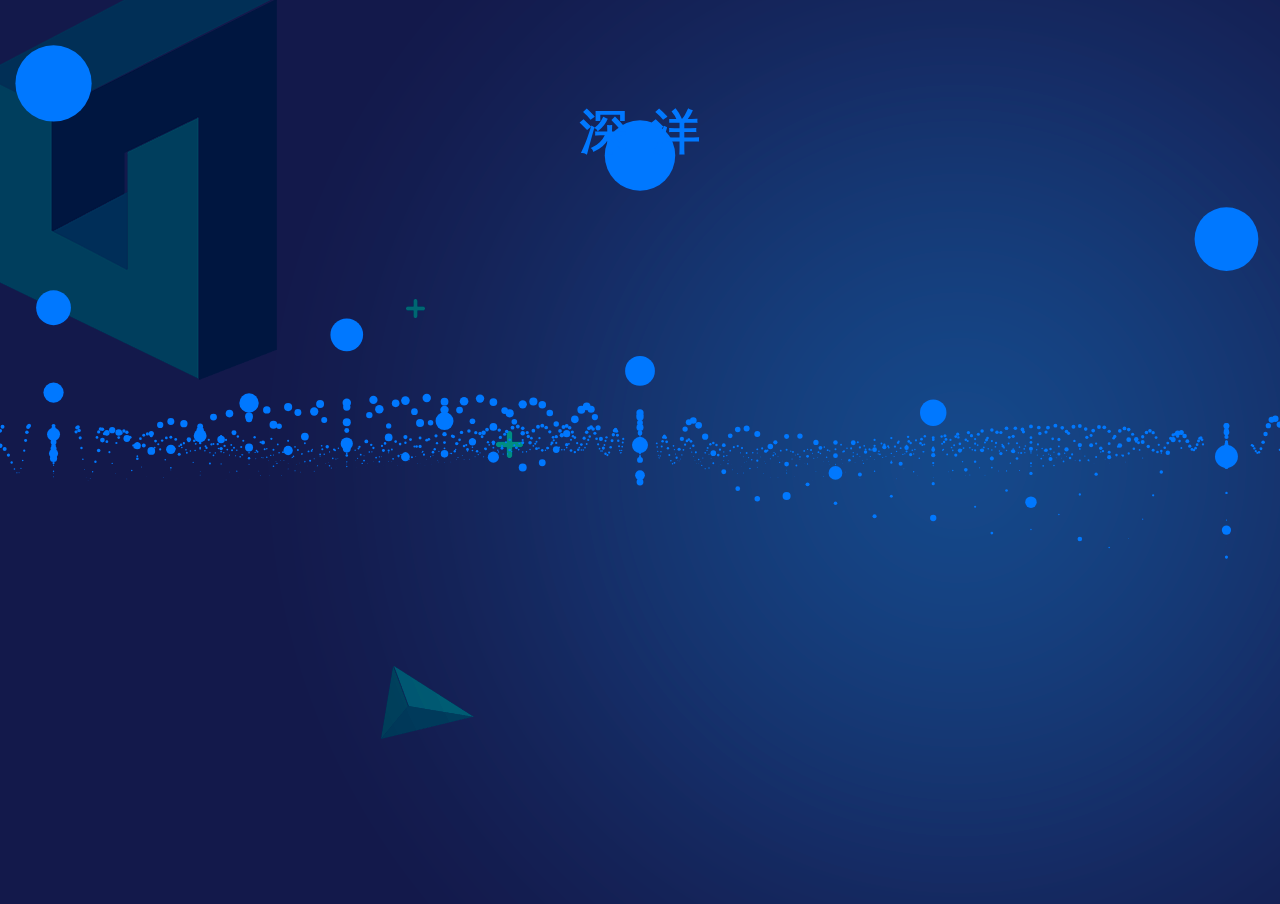
<file: three-js/canvas_particles_waves/index.html>
<!DOCTYPE html>
<html lang="en">
	<head>
		<title>three.js canvas - particles - waves</title>
		<meta charset="utf-8">
		<meta name="viewport" content="width=device-width, user-scalable=no, minimum-scale=1.0, maximum-scale=1.0">
		<style>
			body {
				/* background-color: #000000; */
				margin: 0px;
				overflow: hidden;
				background-image: url('../img/bg.png');
			}
			a {
				color:#0078ff;
			}
			.title {
				color: #0078ff;
				font-size: 48px;
				font-weight: bold;
				margin: 0 auto;
				text-align: center;
				position: absolute;
				top: 100px;
				height: 300px;
				width: 100%;
				z-index: 1024;
			}
		</style>
	</head>
	<body>
		<div class="title">深&nbsp;&nbsp;洋</div>
		<script src="../js/three.js"></script>

		<script src="../js/Projector.js"></script>
		<script src="../js/CanvasRenderer.js"></script>

		<script src="../js/stats.min.js"></script>
		<div id="wave-container">
		</div>

		<script>
			var SEPARATION = 100, AMOUNTX = 50, AMOUNTY = 50;
			var container, stats;
			var camera, scene, renderer;
			var particles, particle, count = 0;
			var mouseX = 0, mouseY = 0;
			var windowHalfX = window.innerWidth / 2;
			var windowHalfY = window.innerHeight / 2;
			init();
			animate();
			function init() {
				// container = document.createElement( 'div' );
				container = document.getElementById( 'wave-container' );
				// document.body.appendChild( container );
				camera = new THREE.PerspectiveCamera( 75, window.innerWidth / window.innerHeight, 1, 10000 );
				camera.position.z = 1000;
				scene = new THREE.Scene();
				particles = new Array();
				var PI2 = Math.PI * 2;
				var material = new THREE.SpriteCanvasMaterial( {
					color: 0x0078ff,
					program: function ( context ) {
						context.beginPath();
						context.arc( 0, 0, 0.5, 0, PI2, true );
						context.fill();
					}
				} );
				var i = 0;
				for ( var ix = 0; ix < AMOUNTX; ix ++ ) {
					for ( var iy = 0; iy < AMOUNTY; iy ++ ) {
						particle = particles[ i ++ ] = new THREE.Sprite( material );
						particle.position.x = ix * SEPARATION - ( ( AMOUNTX * SEPARATION ) / 2 );
						particle.position.z = iy * SEPARATION - ( ( AMOUNTY * SEPARATION ) / 2 );
						scene.add( particle );
					}
				}
				renderer = new THREE.CanvasRenderer({alpha: true});
				renderer.setPixelRatio( window.devicePixelRatio );
				renderer.setSize( window.innerWidth, window.innerHeight );
				container.appendChild( renderer.domElement );
				stats = new Stats();
				// container.appendChild( stats.dom );
				document.addEventListener( 'mousemove', onDocumentMouseMove, false );
				document.addEventListener( 'touchstart', onDocumentTouchStart, false );
				document.addEventListener( 'touchmove', onDocumentTouchMove, false );
				//
				window.addEventListener( 'resize', onWindowResize, false );
			}
			function onWindowResize() {
				windowHalfX = window.innerWidth / 2;
				windowHalfY = window.innerHeight / 2;
				camera.aspect = window.innerWidth / window.innerHeight;
				camera.updateProjectionMatrix();
				renderer.setSize( window.innerWidth, window.innerHeight );
			}
			//
			function onDocumentMouseMove( event ) {
				mouseX = event.clientX - windowHalfX;
				mouseY = event.clientY - windowHalfY;
			}
			function onDocumentTouchStart( event ) {
				if ( event.touches.length === 1 ) {
					event.preventDefault();
					mouseX = event.touches[ 0 ].pageX - windowHalfX;
					mouseY = event.touches[ 0 ].pageY - windowHalfY;
				}
			}
			function onDocumentTouchMove( event ) {
				if ( event.touches.length === 1 ) {
					event.preventDefault();
					mouseX = event.touches[ 0 ].pageX - windowHalfX;
					mouseY = event.touches[ 0 ].pageY - windowHalfY;
				}
			}
			//
			function animate() {
				requestAnimationFrame( animate );
				render();
				stats.update();
			}
			function render() {
				camera.position.x += ( mouseX - camera.position.x ) * .05;
				camera.position.y += ( - mouseY - camera.position.y ) * .05;
				camera.lookAt( scene.position );
				var i = 0;
				for ( var ix = 0; ix < AMOUNTX; ix ++ ) {
					for ( var iy = 0; iy < AMOUNTY; iy ++ ) {
						particle = particles[ i++ ];
						particle.position.y = ( Math.sin( ( ix + count ) * 0.3 ) * 50 ) +
							( Math.sin( ( iy + count ) * 0.5 ) * 50 );
						particle.scale.x = particle.scale.y = ( Math.sin( ( ix + count ) * 0.3 ) + 1 ) * 4 +
							( Math.sin( ( iy + count ) * 0.5 ) + 1 ) * 4;
					}
				}
				renderer.render( scene, camera );
				count += 0.1;
			}
		</script>
	</body>
</html>
</file>
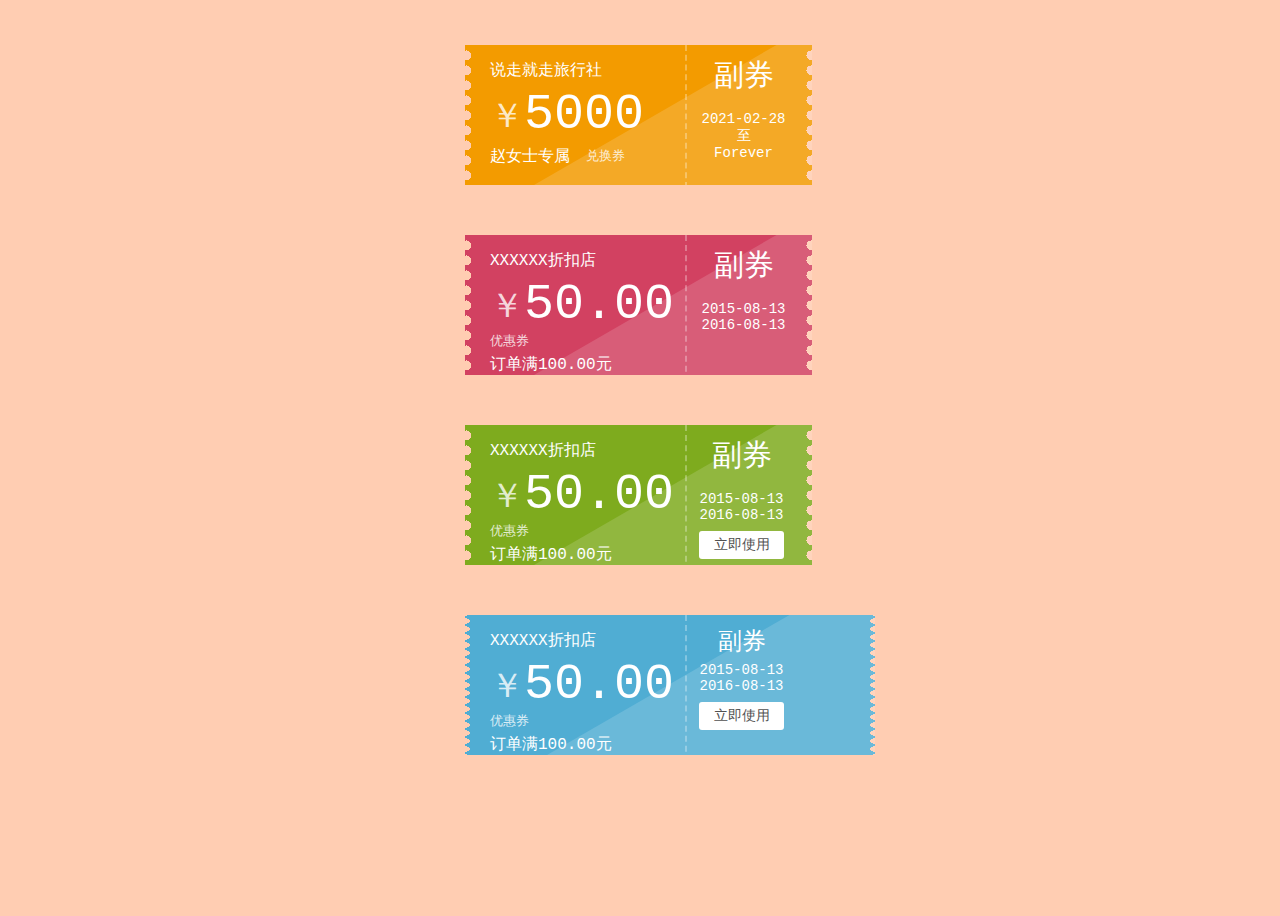
<file: gif-exchange/list.html>
<html>
  <head>
    <link rel="stylesheet" type="text/css" href="./css/timer-count-down.css">
    <link rel="stylesheet" type="text/css" href="./css/main.css">
    <meta name="viewport" content="width=device-width, initial-scale=1, shrink-to-fit=no">
    <meta charset="utf-8">
    <title>兑换券</title>
  </head>
  <body>
 
    <div class="demo first">
     
    <!-- 效果1 begin -->
    <div class="stamp stamp01">
        <div class="par"><p>说走就走旅行社</p><sub class="sign">￥</sub><span>5000</span>&emsp;<p>赵女士专属&emsp;<sub>兑换券</sub></p></div>
        <div class="copy">副券<p>2021-02-28<br>至<br>Forever</p></div>
        <i></i>
    </div>
    <!-- 效果1 end -->
     
    <!-- 效果2 begin -->
    <div class="stamp stamp02">
        <div class="par"><p>XXXXXX折扣店</p><sub class="sign">￥</sub><span>50.00</span><sub>优惠券</sub><p>订单满100.00元</p></div>
        <div class="copy">副券<p>2015-08-13<br>2016-08-13</p></div>
        <i></i>
    </div>
    <!-- 效果2 end -->
     
    <!-- 效果3 begin -->
    <div class="stamp stamp03">
        <div class="par"><p>XXXXXX折扣店</p><sub class="sign">￥</sub><span>50.00</span><sub>优惠券</sub><p>订单满100.00元</p></div>
        <div class="copy">副券<p>2015-08-13<br>2016-08-13</p><a href="#">立即使用</a></div>
        <i></i>
    </div>
    <!-- 效果3 end -->
     
    <!-- 效果4 begin -->
    <div class="stamp stamp04">
        <div class="par"><p>XXXXXX折扣店</p><sub class="sign">￥</sub><span>50.00</span><sub>优惠券</sub><p>订单满100.00元</p></div>
        <div class="copy">副券<p>2015-08-13<br>2016-08-13</p><a href="#">立即使用</a></div>
        <i></i>
    </div>
    <!-- 效果4 end -->
     
    </div>
     
    </body>
</html>
</file>
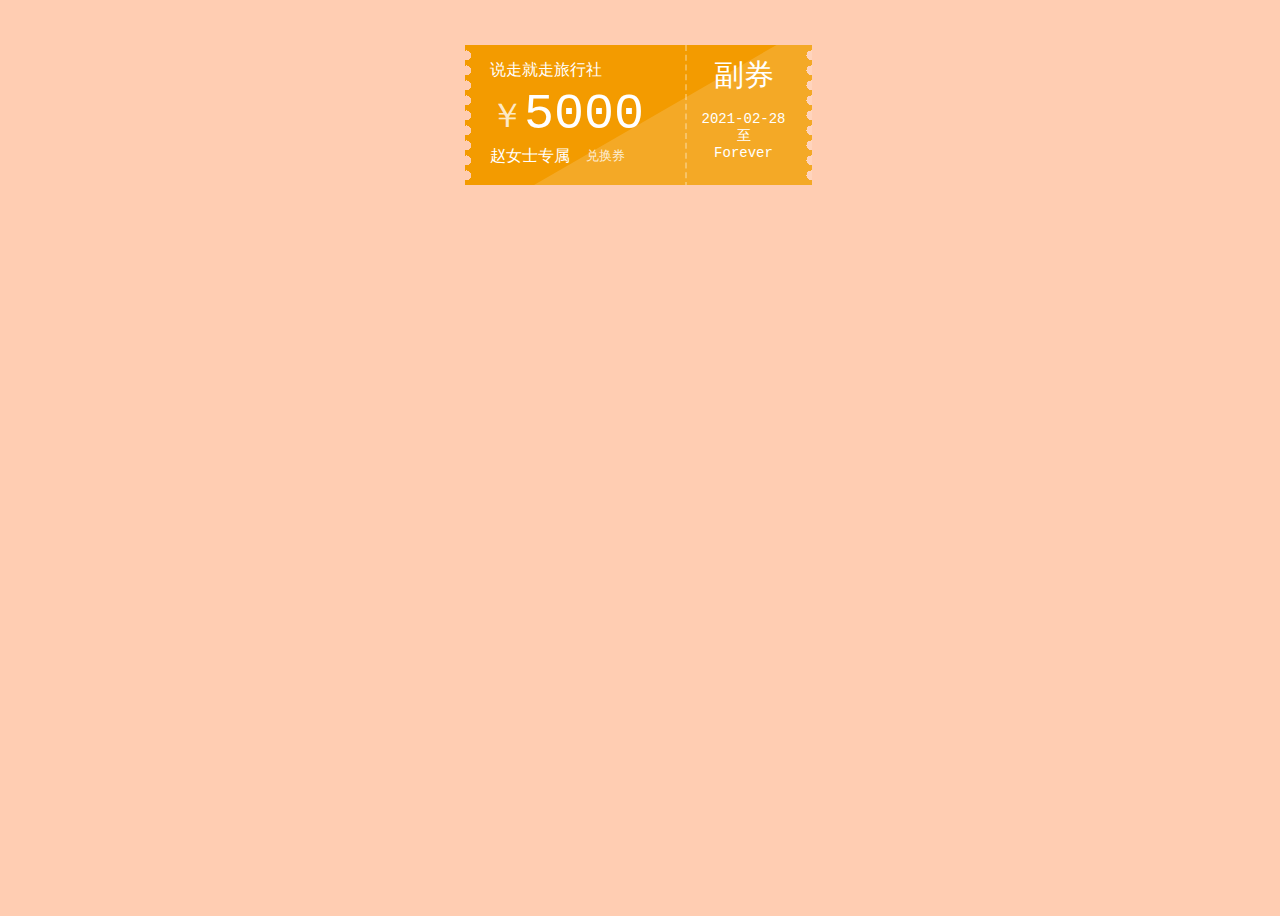
<file: gif-exchange/ticket1.html>
<html>
  <head>
    <link rel="stylesheet" type="text/css" href="./css/timer-count-down.css">
    <link rel="stylesheet" type="text/css" href="./css/main.css">
    <meta name="viewport" content="width=device-width, initial-scale=1, shrink-to-fit=no">
    <meta charset="utf-8">
    <title>兑换券 - 说走就走旅行社</title>
  </head>
  <body>
    <div class="demo first">

      <div class="stamp stamp01">
        <div class="par"><p>说走就走旅行社</p><sub class="sign">￥</sub><span>5000</span>&emsp;<p>赵女士专属&emsp;<sub>兑换券</sub></p></div>
        <div class="copy">副券<p>2021-02-28<br>至<br>Forever</p></div>
        <i></i>
      </div>

    </div>

  </body>
</html>
</file>
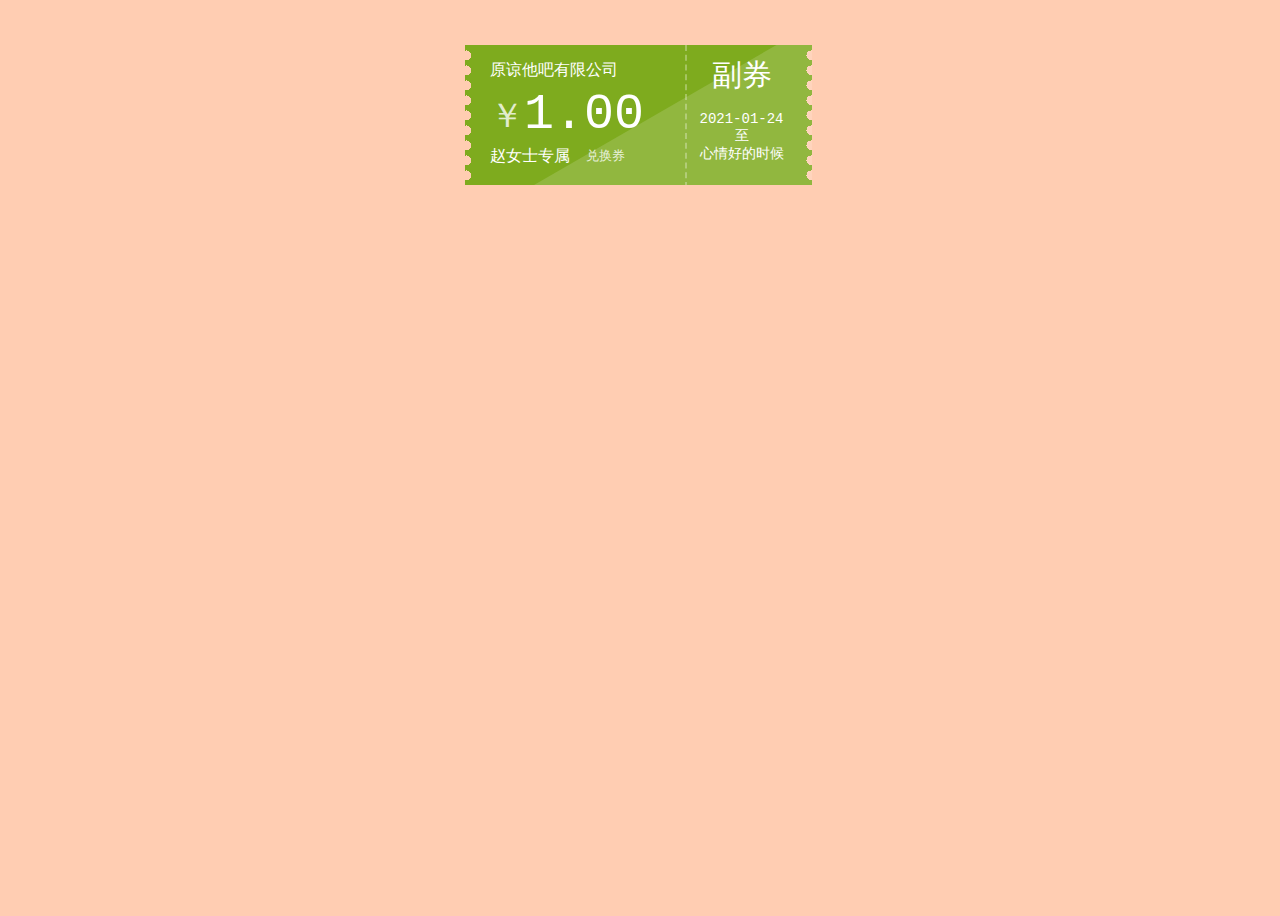
<file: gif-exchange/ticket2.html>
<html>
  <head>
    <link rel="stylesheet" type="text/css" href="./css/timer-count-down.css">
    <link rel="stylesheet" type="text/css" href="./css/main.css">
    <meta name="viewport" content="width=device-width, initial-scale=1, shrink-to-fit=no">
    <meta charset="utf-8">
    <title>兑换券 - 原谅他吧有限公司</title>
  </head>
  <body>
    <div class="demo first">

      <div class="stamp stamp03">
        <div class="par"><p>原谅他吧有限公司</p><sub class="sign">￥</sub><span>1.00</span>&emsp;<p>赵女士专属&emsp;<sub>兑换券</sub></p></div>
        <div class="copy">副券<p>2021-01-24<br>至<br>心情好的时候</p></div>
        <i></i>
      </div>

    </div>

  </body>
</html>
</file>
<file: gif-exchange/css/timer-count-down.css>
*, *::before, *::after {
  box-sizing: border-box;
}

body {
  min-height: 100vh;
  display: -webkit-box;
  display: -ms-flexbox;
  display: flex;
  -webkit-box-pack: center;
      -ms-flex-pack: center;
          justify-content: center;
  -webkit-box-align: center;
      -ms-flex-align: center;
          align-items: center;
  font-family: "Quicksand", sans-serif;
  font-size: 16px;
  background: #FFCDB2;
}

.countdown {
  text-align: center;
}

.timer {
  -webkit-perspective: 1000px;
          perspective: 1000px;
}
.timer .box {
  display: inline-block;
  margin: 1rem;
  width: 10rem;
  text-align: center;
  background: #E5989B;
  -moz-transform-style: preserve-3d;
}
.timer .box:nth-child(2) .value {
  -webkit-animation-delay: 1s;
          animation-delay: 1s;
}
.timer .box:nth-child(3) .value {
  -webkit-animation-delay: 1.8s;
          animation-delay: 1.8s;
}
.timer .box:nth-child(4) .value {
  -webkit-animation-delay: 1.3s;
          animation-delay: 1.3s;
}
.timer .box:nth-child(5) .value {
  -webkit-animation-delay: 2s;
          animation-delay: 2s;
}
.timer .box .spacer {
  position: relative;
  content: '';
  display: block;
  height: 20px;
  background: #FFB4A2;
}
.timer .box .spacer::before, .timer .box .spacer::after {
  content: '';
  position: absolute;
  top: 5px;
  width: 10px;
  height: 10px;
  background: #FFCDB2;
  border-radius: 50%;
}
.timer .box .spacer::before {
  left: .8rem;
}
.timer .box .spacer::after {
  right: .8rem;
}
.timer .box .value {
  position: relative;
  margin: 0;
  padding: 1.2rem 0 2rem;
  font-family: "Graduate", sans-serif;
  font-size: 3em;
  color: rgba(109, 104, 117, 0.6);
  background: #FFB4A2;
  -webkit-transform-origin: top center;
          transform-origin: top center;
  -webkit-animation: wind 4s ease-out alternate infinite;
          animation: wind 4s ease-out alternate infinite;
  box-shadow: 0 15px 10px -10px rgba(181, 131, 141, 0);
}
.timer .box .label {
  margin: 0;
  padding: 1rem;
  color: rgba(255, 255, 255, 0.8);
  background: #E5989B;
}
.timer .box .label::first-letter {
  text-transform: uppercase;
}
.timer .text {
  margin-top: 2rem;
  font-weight: 300;
  font-size: 1.25em;
  text-transform: uppercase;
  letter-spacing: 4px;
  text-align: center;
  color: #B5838D;
}

.expired-timer .box {
  width: 100%;
}

.bus {
  -webkit-transform: scale(0.8);
          transform: scale(0.8);
  position: relative;
  width: 120px;
  height: 100px;
  margin: 3rem auto 4rem;
  border-radius: 30px 30px 0 0;
  background: #6D6875;
}
.bus::before, .bus::after {
  content: '';
  position: absolute;
  top: 100%;
  width: 20px;
  height: 20px;
  border-radius: 0 0 2px 2px;
  background: #6D6875;
}
.bus::before {
  left: .5rem;
}
.bus::after {
  right: .5rem;
}
.bus .windows {
  position: absolute;
  top: 20px;
  left: 0.5rem;
  right: 0.5rem;
  height: 35px;
}
.bus .windows::before, .bus .windows::after {
  content: '';
  position: absolute;
  top: 0;
  width: 48%;
  height: 100%;
  background: rgba(255, 255, 255, 0.7);
}
.bus .windows::before {
  left: 0;
}
.bus .windows::after {
  right: 0;
}
.bus .lights {
  position: absolute;
  bottom: 10px;
  left: .5rem;
  right: .5rem;
  height: 10px;
}
.bus .lights::before, .bus .lights::after {
  content: '';
  position: absolute;
  top: 0;
  width: 10px;
  height: 10px;
  background: #FFB4A2;
  border-radius: 50%;
}
.bus .lights::before {
  left: 16px;
  box-shadow: -16px 0 0 2px rgba(255, 255, 255, 0.5), 14px 0 0 #E5989B;
  -webkit-animation: lighting 6s 2s linear infinite;
          animation: lighting 6s 2s linear infinite;
}
.bus .lights::after {
  right: 16px;
  box-shadow: 16px 0 0 2px rgba(255, 255, 255, 0.5), -14px 0 0 #E5989B;
  -webkit-animation: lighting2 6s 2s linear infinite;
          animation: lighting2 6s 2s linear infinite;
}
.bus .street {
  position: absolute;
  bottom: -30px;
  left: 50%;
  -webkit-transform: translateX(-50%);
          transform: translateX(-50%);
  width: 130px;
  height: 1px;
  background: rgba(181, 131, 141, 0.8);
}
.bus .street::before, .bus .street::after {
  content: '';
  position: absolute;
  height: 1px;
  left: 50%;
  -webkit-transform: translateX(-50%);
          transform: translateX(-50%);
}
.bus .street::before {
  top: 10px;
  width: 110px;
  background: rgba(181, 131, 141, 0.6);
}
.bus .street::after {
  top: 20px;
  width: 90px;
  background: rgba(181, 131, 141, 0.4);
}

@-webkit-keyframes wind {
  0% {
    -webkit-transform: rotatex(0);
            transform: rotatex(0);
    box-shadow: 0 15px 10px -10px rgba(181, 131, 141, 0);
    color: rgba(109, 104, 117, 0.6);
    background: #FFB4A2;
  }
  10% {
    -webkit-transform: rotatex(20deg);
            transform: rotatex(20deg);
    box-shadow: 0 15px 10px -10px #ab737e;
    color: rgba(109, 104, 117, 0.45);
    background: #ffc0b1;
  }
}

@keyframes wind {
  0% {
    -webkit-transform: rotatex(0);
            transform: rotatex(0);
    box-shadow: 0 15px 10px -10px rgba(181, 131, 141, 0);
    color: rgba(109, 104, 117, 0.6);
    background: #FFB4A2;
  }
  10% {
    -webkit-transform: rotatex(20deg);
            transform: rotatex(20deg);
    box-shadow: 0 15px 10px -10px #ab737e;
    color: rgba(109, 104, 117, 0.45);
    background: #ffc0b1;
  }
}
@-webkit-keyframes lighting {
  0% {
    box-shadow: -16px 0 0 2px rgba(255, 255, 255, 0.5), 14px 0 0 #E5989B;
  }
  4% {
    box-shadow: -16px 0 0 2px white, 14px 0 0 #E5989B;
  }
  8% {
    box-shadow: -16px 0 0 2px rgba(255, 255, 255, 0.5), 14px 0 0 #E5989B;
  }
  12% {
    box-shadow: -16px 0 0 2px white, 14px 0 0 #E5989B;
  }
  20% {
    box-shadow: -16px 0 0 2px white, 14px 0 0 #E5989B;
  }
  22% {
    box-shadow: -16px 0 0 2px rgba(255, 255, 255, 0.5), 14px 0 0 #E5989B;
  }
}
@keyframes lighting {
  0% {
    box-shadow: -16px 0 0 2px rgba(255, 255, 255, 0.5), 14px 0 0 #E5989B;
  }
  4% {
    box-shadow: -16px 0 0 2px white, 14px 0 0 #E5989B;
  }
  8% {
    box-shadow: -16px 0 0 2px rgba(255, 255, 255, 0.5), 14px 0 0 #E5989B;
  }
  12% {
    box-shadow: -16px 0 0 2px white, 14px 0 0 #E5989B;
  }
  20% {
    box-shadow: -16px 0 0 2px white, 14px 0 0 #E5989B;
  }
  22% {
    box-shadow: -16px 0 0 2px rgba(255, 255, 255, 0.5), 14px 0 0 #E5989B;
  }
}
@-webkit-keyframes lighting2 {
  0% {
    box-shadow: 16px 0 0 2px rgba(255, 255, 255, 0.5), -14px 0 0 #E5989B;
  }
  4% {
    box-shadow: 16px 0 0 2px white, -14px 0 0 #E5989B;
  }
  8% {
    box-shadow: 16px 0 0 2px rgba(255, 255, 255, 0.5), -14px 0 0 #E5989B;
  }
  12% {
    box-shadow: 16px 0 0 2px white, -14px 0 0 #E5989B;
  }
  20% {
    box-shadow: 16px 0 0 2px white, -14px 0 0 #E5989B;
  }
  22% {
    box-shadow: 16px 0 0 2px rgba(255, 255, 255, 0.5), -14px 0 0 #E5989B;
  }
}
@keyframes lighting2 {
  0% {
    box-shadow: 16px 0 0 2px rgba(255, 255, 255, 0.5), -14px 0 0 #E5989B;
  }
  4% {
    box-shadow: 16px 0 0 2px white, -14px 0 0 #E5989B;
  }
  8% {
    box-shadow: 16px 0 0 2px rgba(255, 255, 255, 0.5), -14px 0 0 #E5989B;
  }
  12% {
    box-shadow: 16px 0 0 2px white, -14px 0 0 #E5989B;
  }
  20% {
    box-shadow: 16px 0 0 2px white, -14px 0 0 #E5989B;
  }
  22% {
    box-shadow: 16px 0 0 2px rgba(255, 255, 255, 0.5), -14px 0 0 #E5989B;
  }
}
@media screen and (max-width: 800px) {
  .countdown {
    width: 100%;
    max-width: 25rem;
  }
}
@media screen and (max-width: 480px) {
  .timer .box {
    margin: 1rem .5rem;
    width: 8rem;
  }

  .expired-timer .box {
    width: 18rem;
  }
}
</file>
<file: gif-exchange/css/main.css>
.demo {
	width:350px;
	margin:0 auto;
}
.first {
	top: 5%;
	position: absolute;
}
.stamp * {
	padding: 0;
	margin: 0;
	list-style:none;
	font-family:"Microsoft YaHei", 'Source Code Pro', Menlo, Consolas, Monaco, monospace;
}
*, *::before, *::after {
  box-sizing: unset;
}
.stamp {
	width: 327px;
	height: 140px;
	padding: 0 10px;
	margin-bottom: 50px;
	position: relative;
	overflow: hidden;
}
.stamp:before {
	content: '';
	position: absolute;
	top:0;
	bottom:0;
	left:10px;
	right:10px;
	z-index: -1;
}
.stamp i {
	position: absolute;
	left: 20%;
	top: 45px;
	height: 190px;
	width: 380px;
	background-color: rgba(255, 255, 255, .15);
	transform: rotate(-30deg);
}
.stamp .par {
	float: left;
	padding: 16px 15px;
	width: 180px;
	border-right:2px dashed rgba(255, 255, 255, .3);
	text-align: left;
}
.stamp .par p {
	color:#fff;
	font-size: 16px;
	line-height: 21px;
}
.stamp .par span {
	font-size: 50px;
	color:#fff;
	margin-right: 5px;
	line-height: 65px;
}
.stamp .par .sign {
	font-size: 34px;
}
.stamp .par sub {
	position: relative;
	top:-5px;
	color:rgba(255, 255, 255, .8);
}
.stamp .copy {
	display: inline-block;
	padding:10px 14px;
	width:85px;
	vertical-align: text-bottom;
	font-size: 30px;
	color:rgb(255,255,255);
	text-align: center;
	line-height: initial;
}
.stamp .copy p {
	font-size: 14px;
	margin-top: 15px;
}
.stamp01 {
	background: radial-gradient(rgba(0, 0, 0, 0) 0, rgba(0, 0, 0, 0) 5px, #F39B00 5px);
	background-size: 15px 15px;
	background-position: 9px 3px;
}
.stamp01:before {
	background-color:#F39B00;
}
.stamp02 {
	background: radial-gradient(transparent 0, transparent 5px, #D24161 5px);
	background-size: 15px 15px;
	background-position: 9px 3px;
}
.stamp02:before {
	background-color:#D24161;
}
.stamp03 {
	background: radial-gradient(transparent 0, transparent 5px, #7EAB1E 5px);
	background-size: 15px 15px;
	background-position: 9px 3px;
}
.stamp03:before {
	background-color:#7EAB1E;
}
.stamp03 .copy {
	padding: 10px 6px 10px 12px;
	font-size: 30px;
}
.stamp03 .copy p {
	font-size: 14px;
	margin-top: 15px;
	margin-bottom: 8px;
}
.stamp03 .copy a {
	background-color:#fff;
	color:#333;
	font-size: 14px;
	text-decoration:none;
	padding:5px 10px;
	border-radius:3px;
	display: block;
}
.stamp04 {
	width: 390px;
	background: radial-gradient(rgba(0, 0, 0, 0) 0, rgba(0, 0, 0, 0) 4px, #50ADD3 4px);
	background-size: 12px 8px;
	background-position: -5px 10px;
}
.stamp04:before {
	background-color:#50ADD3;
	left: 5px;
	right: 5px;
}
.stamp04 .copy {
	padding: 10px 6px 10px 12px;
	font-size: 24px;
}
.stamp04 .copy p {
	font-size: 14px;
	margin-top: 5px;
	margin-bottom: 8px;
}
.stamp04 .copy a {
	background-color:#fff;
	color:#333;
	font-size: 14px;
	text-decoration:none;
	padding:5px 10px;
	border-radius:3px;
	display: block;
}
</file>
